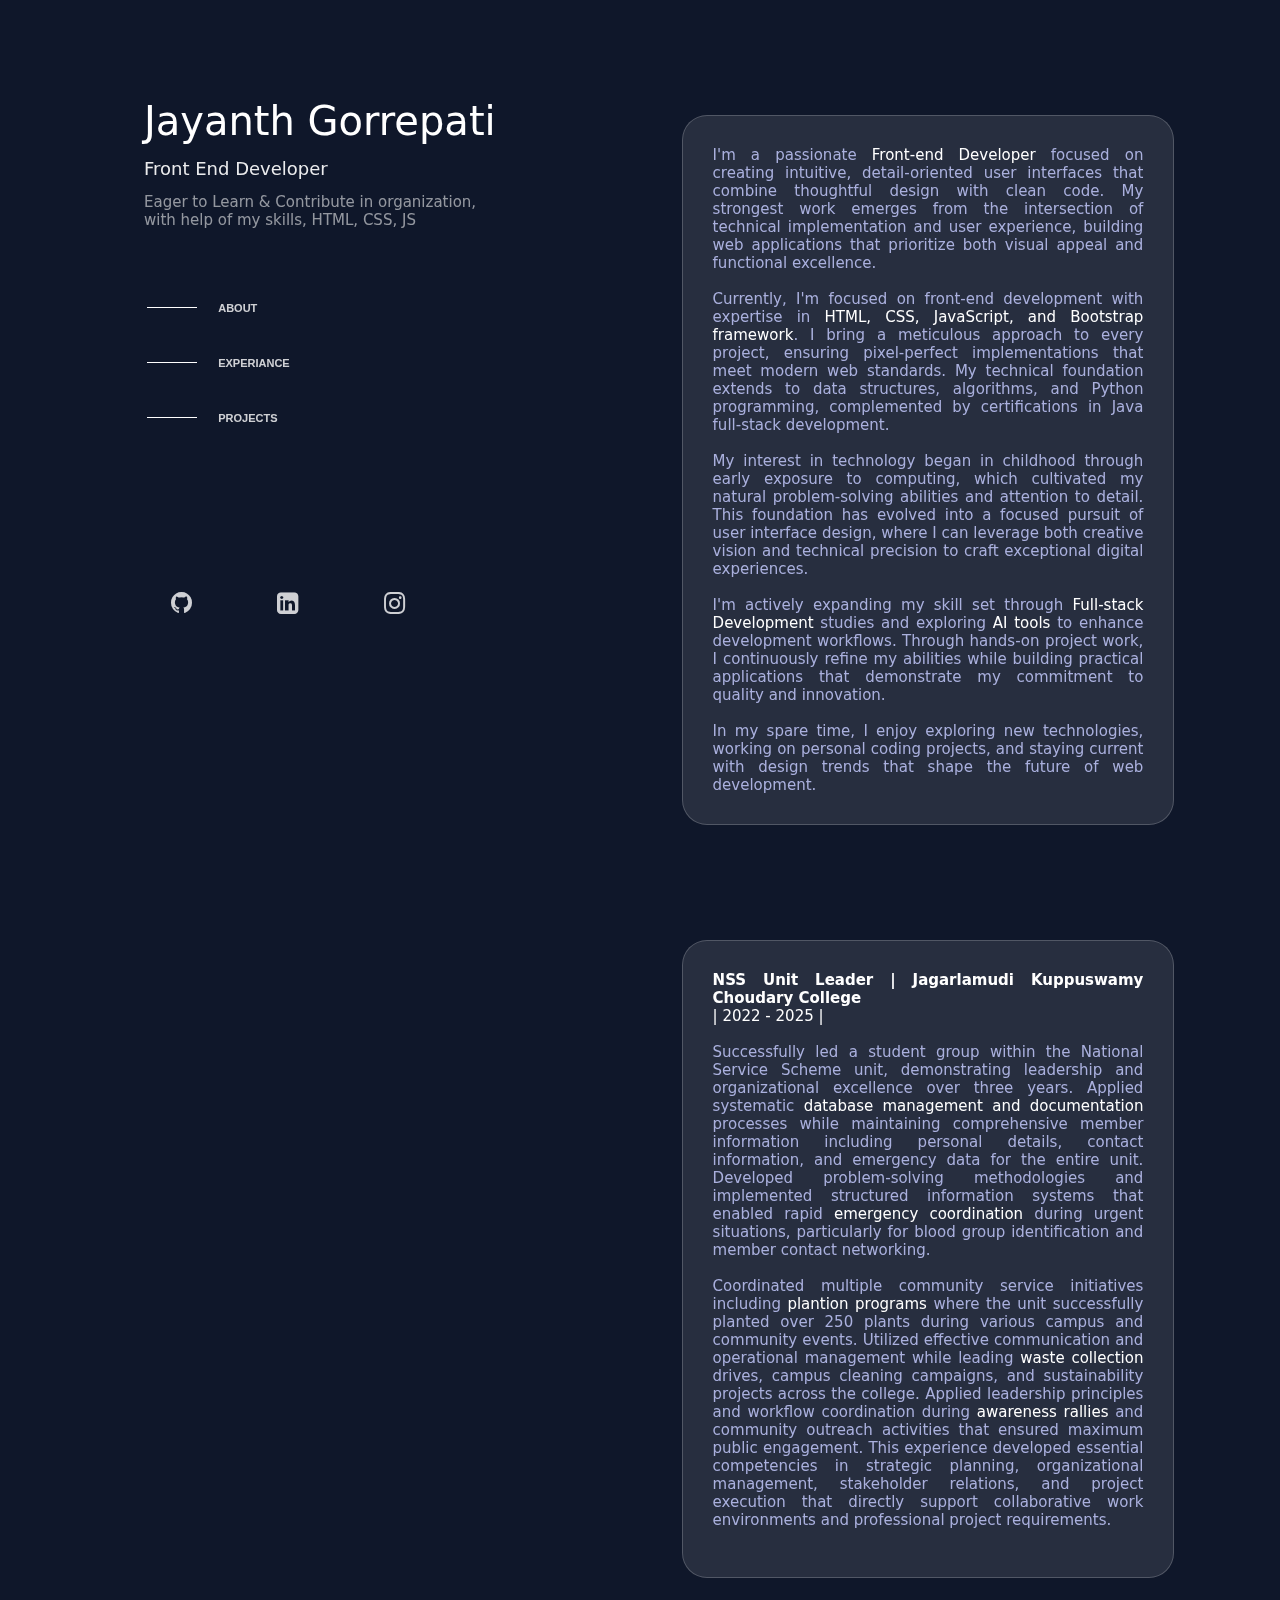
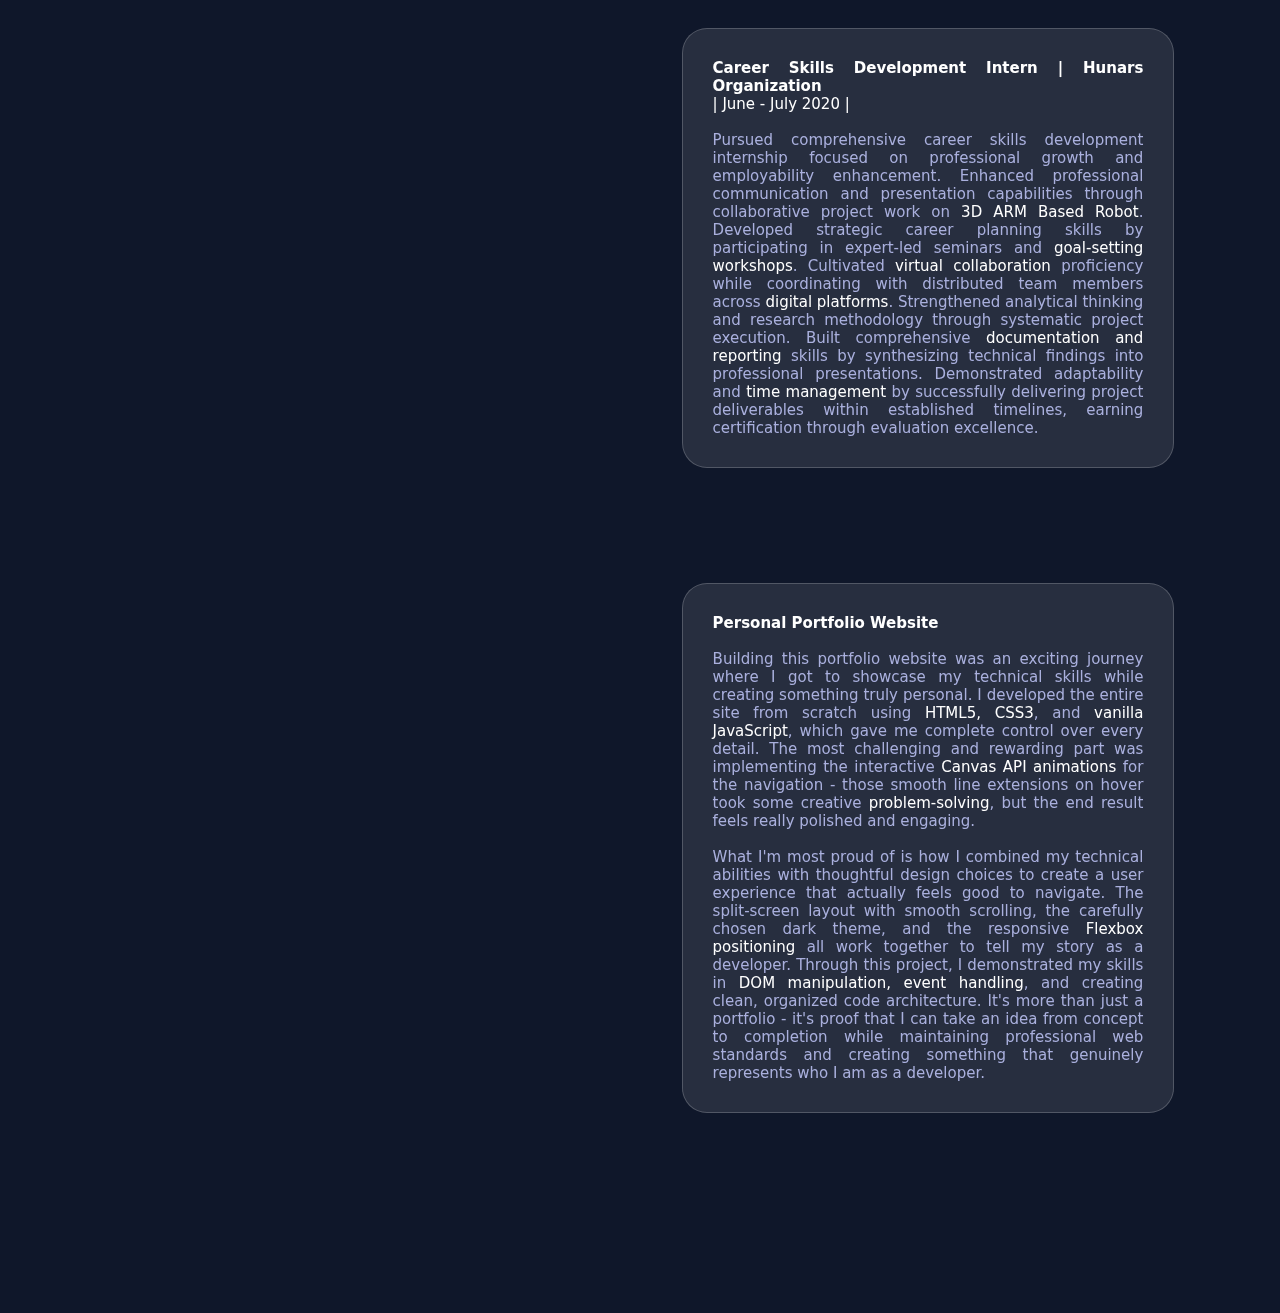
<file: index.html>
<html>
    <head>
        <title>Personal Portfolio</title>
        <link rel="stylesheet" href="https://cdnjs.cloudflare.com/ajax/libs/font-awesome/4.7.0/css/font-awesome.min.css">

        <link rel="stylesheet" href="style.css">

    </head>
    <body>
        <div class="web_page">
            <div class="head_side">
                <div class="perso">
                    <div class="name">Jayanth Gorrepati</div>
                    <div class="prof">Front End Developer</div>
                    <div class="desc" style="font-size: 15px;">Eager to Learn & Contribute in organization, with help of my skills, HTML, CSS, JS</div>
                </div>
                
                <div class="btn_sec">   
                    <div class="about_btn" id="about_id">
                        <canvas id="btn_line1" width="50px" height="25px">
                        </canvas>
                        <script>
                            let c1=document.getElementById("btn_line1");
                            let ctx=c1.getContext('2d');

                            let endX=50;

                            function line(con){
                                con.beginPath();
                                con.moveTo(0,12.5);
                                con.lineTo(endX, 12.5);
                                con.strokeStyle='white';    
                                con.stroke(); 
                            }
                            line(ctx);
                        </script> 
                        <button class="about" onclick="scrollToSection('about_sec')">ABOUT</button>
                    <script>
                        let btn1=document.getElementById("about_id");
                        
                        btn1.addEventListener("mouseenter",()=>{
                            endX=65;
                            c1.width=65;
                            line(ctx)
                        })
                        btn1.addEventListener("mouseleave",()=>{
                            endX=50;
                            c1.width=50;
                            line(ctx);
                        })
                    </script>

                    </div>
                    
                    <div class="exp_btn" id="exp_id">
                        <canvas id="btn_line2" width="50px" height="25px">
                        </canvas>
                        <script>
                            let c2=document.getElementById("btn_line2");
                            let ctx2=c2.getContext('2d');   
                            line(ctx2);
                        </script>
                        <button class="exp" onclick="scrollToSection('exp_sec')">EXPERIANCE</button>
                    </div>
                    <script>
                        let btn2=document.getElementById("exp_id");
                        
                        btn2.addEventListener("mouseenter",()=>{
                            endX=65;
                            c2.width=65;
                            line(ctx2)
                        })
                        btn2.addEventListener("mouseleave",()=>{
                            endX=50;
                            c2.width=50;
                            line(ctx2);
                        })
                    </script>

                    <div class="proj_btn" id="proj_id">
                        <canvas id="btn_line3" width="50px" height="25px">
                        </canvas>
                        <script>
                            let c3=document.getElementById("btn_line3");
                            let ctx3=c3.getContext('2d');
                            line(ctx3);
                        </script>
                        <button class="proj" onclick="scrollToSection('proj_sec')">PROJECTS</button>
                    </div>
                    <script>
                        let btn3=document.getElementById("proj_id");
                        
                        btn3.addEventListener("mouseenter",()=>{
                            endX=65;
                            c3.width=65;
                            line(ctx3)
                        })
                        btn3.addEventListener("mouseleave",()=>{
                            endX=50;
                            c3.width=50;
                            line(ctx3);
                        })
                    </script>
                    <script>
                        function scrollToSection(sectionId) {
                            document.getElementById(sectionId).scrollIntoView({
                            behavior: 'smooth'
                            });
                            }
                    </script>
                </div>

                <div class="contact_bar">
                    <a href="https://github.com/jayanthg-14">
                        <button class="social-btn">
                         <i id="git_id" style="font-size: 25px;" class="fa fa-github"></i>
                         </button>
                    </a>

                    <a href="https://www.linkedin.com/in/jayant-g/">
                        <button>
                         <i id="linkedin_id" style="font-size: 25px;" class="fa fa-linkedin-square"></i>
                         </button>
                    </a>

                    <a href="https://www.instagram.com/g._.jayanth">
                        <button>
                         <i id="linkedin_id" style="font-size: 25px;" class="fa fa-instagram"></i>
                         </button>
                    </a>
                    
                </div>
            </div>

            <div class="contents_side">
                
                <div class="about_sec" id="about_sec">
                    <div class="content about1">
                            I'm a passionate <span>Front-end Developer</span> focused on creating intuitive, detail-oriented user interfaces that combine thoughtful design with clean code. My strongest work emerges from the intersection of technical implementation and user experience, building web applications that prioritize both visual appeal and functional excellence.
                            <br>
                            <br>
                            Currently, I'm focused on front-end development with expertise in <span>HTML, CSS, JavaScript, and Bootstrap framework</span>. I bring a meticulous approach to every project, ensuring pixel-perfect implementations that meet modern web standards. My technical foundation extends to data structures, algorithms, and Python programming, complemented by certifications in Java full-stack development.
                            <br><br>
                            My interest in technology began in childhood through early exposure to computing, which cultivated my natural problem-solving abilities and attention to detail. This foundation has evolved into a focused pursuit of user interface design, where I can leverage both creative vision and technical precision to craft exceptional digital experiences.
                            <br><br>
                            I'm actively expanding my skill set through <span>Full-stack Development</span> studies and exploring <span>AI tools</span> to enhance development workflows. Through hands-on project work, I continuously refine my abilities while building practical applications that demonstrate my commitment to quality and innovation.
                            <br><br>

                            In my spare time, I enjoy exploring new technologies, working on personal coding projects, and staying current with design trends that shape the future of web development.
                    </div> 
                </div>

                
                <div class="exp_sec" id="exp_sec">
                    <div class="content exp1">

                        <span class="h1">NSS Unit Leader | Jagarlamudi Kuppuswamy Choudary College</span><br>
                        <span class="h2">| 2022 - 2025 |</span><br>
                        <br>
                        Successfully led a student group within the National Service Scheme unit, demonstrating leadership and organizational excellence over three years. Applied systematic <span>database management and documentation</span> processes while maintaining comprehensive member information including personal details, contact information, and emergency data for the entire unit. Developed problem-solving methodologies and implemented structured information systems that enabled rapid <span>emergency coordination</span> during urgent situations, particularly for blood group identification and member contact networking.
                        <br><br>
                        Coordinated multiple community service initiatives including <span>plantion programs</span> where the unit successfully planted over 250 plants during various campus and community events. Utilized effective communication and operational management while leading <span>waste collection</span> drives, campus cleaning campaigns, and sustainability projects across the college. Applied leadership principles and workflow coordination during <span>awareness rallies</span> and community outreach activities that ensured maximum public engagement. This experience developed essential competencies in strategic planning, organizational management, stakeholder relations, and project execution that directly support collaborative work environments and professional project requirements.
                        <br><br>
                    </div>
                    <div class="content exp2" style="margin-top: 50px;">
                        
                        <span class="h1">Career Skills Development Intern | Hunars Organization</span>
                        <br>
                        <span class="h2">| June - July 2020 |</span><br>
                        <br>
                        Pursued comprehensive career skills development internship focused on professional growth and employability enhancement. Enhanced professional communication and presentation capabilities through collaborative project work on <span>3D ARM Based Robot</span>. Developed strategic career planning skills by participating in expert-led seminars and <span>goal-setting workshops</span>. Cultivated <span>virtual collaboration</span> proficiency while coordinating with distributed team members across <span>digital platforms</span>. Strengthened analytical thinking and research methodology through systematic project execution. Built comprehensive <span>documentation and reporting</span> skills by synthesizing technical findings into professional presentations. Demonstrated adaptability and <span>time management</span> by successfully delivering project deliverables within established timelines, earning certification through evaluation excellence.
                    </div>
                </div>
                                    
                                        
                <div class="proj_sec" id="proj_sec">
                    <div class="content proj1" style="margin-bottom: 200px;">
                        <span class="h1">Personal Portfolio Website</span><br><br>Building this portfolio website was an exciting journey where I got to showcase my technical skills while creating something truly personal. I developed the entire site from scratch using <span>HTML5, CSS3</span>, and <span>vanilla JavaScript</span>, which gave me complete control over every detail. The most challenging and rewarding part was implementing the interactive <span>Canvas API animations</span> for the navigation - those smooth line extensions on hover took some creative <span>problem-solving</span>, but the end result feels really polished and engaging.
                        <br>
                        <br>
                        What I'm most proud of is how I combined my technical abilities with thoughtful design choices to create a user experience that actually feels good to navigate. The split-screen layout with smooth scrolling, the carefully chosen dark theme, and the responsive <span>Flexbox positioning</span> all work together to tell my story as a developer. Through this project, I demonstrated my skills in <span>DOM manipulation, event handling</span>, and creating clean, organized code architecture. It's more than just a portfolio - it's proof that I can take an idea from concept to completion while maintaining professional web standards and creating something that genuinely represents who I am as a developer.
                    </div>
                </div>
            </div>
        </div>
    </body>
</html>
</file>
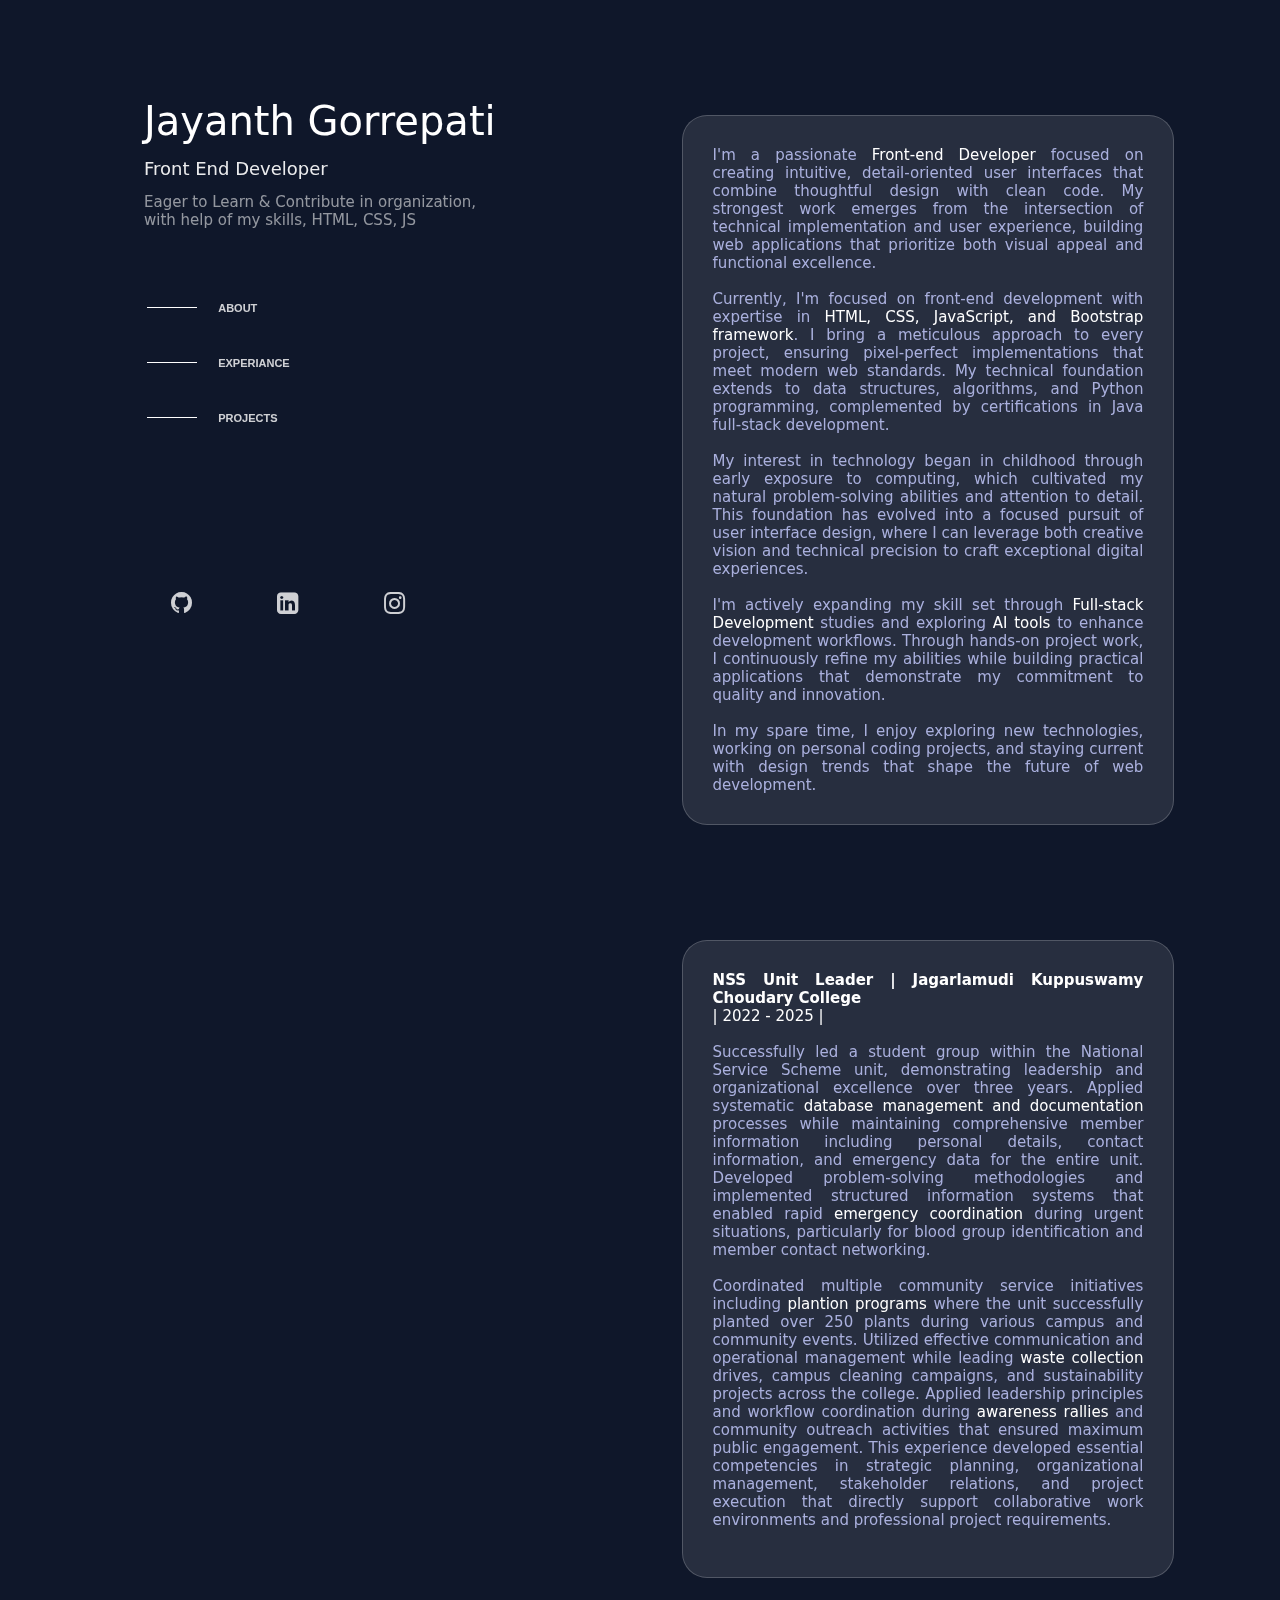
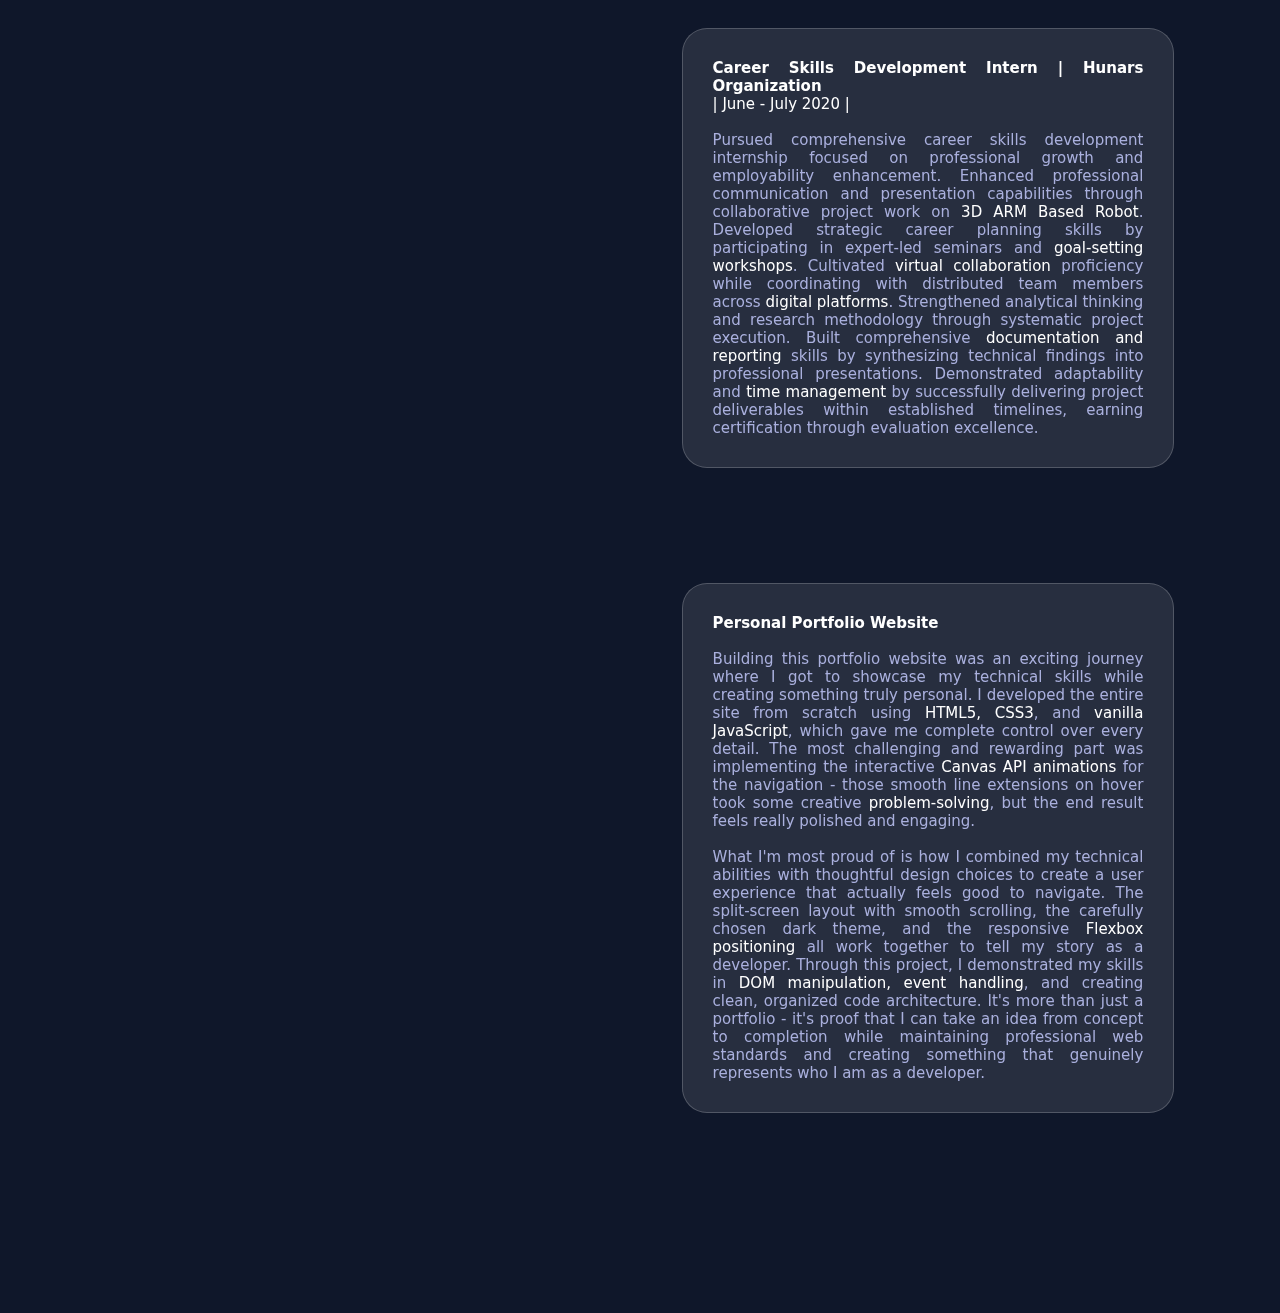
<file: main_page.html>
<html>
    <head>
        <title>Personal Portfolio</title>
        <link rel="stylesheet" href="https://cdnjs.cloudflare.com/ajax/libs/font-awesome/4.7.0/css/font-awesome.min.css">

        <link rel="stylesheet" href="main_page.css">

    </head>
    <body>
        <div class="web_page">
            <div class="head_side">
                <div class="perso">
                    <div class="name">Jayanth Gorrepati</div>
                    <div class="prof">Front End Developer</div>
                    <div class="desc" style="font-size: 15px;">Eager to Learn & Contribute in organization, with help of my skills, HTML, CSS, JS</div>
                </div>
                
                <div class="btn_sec">   
                    <div class="about_btn" id="about_id">
                        <canvas id="btn_line1" width="50px" height="25px">
                        </canvas>
                        <script>
                            let c1=document.getElementById("btn_line1");
                            let ctx=c1.getContext('2d');

                            let endX=50;

                            function line(con){
                                con.beginPath();
                                con.moveTo(0,12.5);
                                con.lineTo(endX, 12.5);
                                con.strokeStyle='white';    
                                con.stroke(); 
                            }
                            line(ctx);
                        </script> 
                        <button class="about" onclick="scrollToSection('about_sec')">ABOUT</button>
                    <script>
                        let btn1=document.getElementById("about_id");
                        
                        btn1.addEventListener("mouseenter",()=>{
                            endX=65;
                            c1.width=65;
                            line(ctx)
                        })
                        btn1.addEventListener("mouseleave",()=>{
                            endX=50;
                            c1.width=50;
                            line(ctx);
                        })
                    </script>

                    </div>
                    
                    <div class="exp_btn" id="exp_id">
                        <canvas id="btn_line2" width="50px" height="25px">
                        </canvas>
                        <script>
                            let c2=document.getElementById("btn_line2");
                            let ctx2=c2.getContext('2d');   
                            line(ctx2);
                        </script>
                        <button class="exp" onclick="scrollToSection('exp_sec')">EXPERIANCE</button>
                    </div>
                    <script>
                        let btn2=document.getElementById("exp_id");
                        
                        btn2.addEventListener("mouseenter",()=>{
                            endX=65;
                            c2.width=65;
                            line(ctx2)
                        })
                        btn2.addEventListener("mouseleave",()=>{
                            endX=50;
                            c2.width=50;
                            line(ctx2);
                        })
                    </script>

                    <div class="proj_btn" id="proj_id">
                        <canvas id="btn_line3" width="50px" height="25px">
                        </canvas>
                        <script>
                            let c3=document.getElementById("btn_line3");
                            let ctx3=c3.getContext('2d');
                            line(ctx3);
                        </script>
                        <button class="proj" onclick="scrollToSection('proj_sec')">PROJECTS</button>
                    </div>
                    <script>
                        let btn3=document.getElementById("proj_id");
                        
                        btn3.addEventListener("mouseenter",()=>{
                            endX=65;
                            c3.width=65;
                            line(ctx3)
                        })
                        btn3.addEventListener("mouseleave",()=>{
                            endX=50;
                            c3.width=50;
                            line(ctx3);
                        })
                    </script>
                    <script>
                        function scrollToSection(sectionId) {
                            document.getElementById(sectionId).scrollIntoView({
                            behavior: 'smooth'
                            });
                            }
                    </script>
                </div>

                <div class="contact_bar">
                    <a href="https://github.com/jayanthg-14">
                        <button class="social-btn">
                         <i id="git_id" style="font-size: 25px;" class="fa fa-github"></i>
                         </button>
                    </a>

                    <a href="https://www.linkedin.com/in/jayant-g/">
                        <button>
                         <i id="linkedin_id" style="font-size: 25px;" class="fa fa-linkedin-square"></i>
                         </button>
                    </a>

                    <a href="https://www.instagram.com/g._.jayanth">
                        <button>
                         <i id="linkedin_id" style="font-size: 25px;" class="fa fa-instagram"></i>
                         </button>
                    </a>
                    
                </div>
            </div>

            <div class="contents_side">
                
                <div class="about_sec" id="about_sec">
                    <div class="content about1">
                            I'm a passionate <span>Front-end Developer</span> focused on creating intuitive, detail-oriented user interfaces that combine thoughtful design with clean code. My strongest work emerges from the intersection of technical implementation and user experience, building web applications that prioritize both visual appeal and functional excellence.
                            <br>
                            <br>
                            Currently, I'm focused on front-end development with expertise in <span>HTML, CSS, JavaScript, and Bootstrap framework</span>. I bring a meticulous approach to every project, ensuring pixel-perfect implementations that meet modern web standards. My technical foundation extends to data structures, algorithms, and Python programming, complemented by certifications in Java full-stack development.
                            <br><br>
                            My interest in technology began in childhood through early exposure to computing, which cultivated my natural problem-solving abilities and attention to detail. This foundation has evolved into a focused pursuit of user interface design, where I can leverage both creative vision and technical precision to craft exceptional digital experiences.
                            <br><br>
                            I'm actively expanding my skill set through <span>Full-stack Development</span> studies and exploring <span>AI tools</span> to enhance development workflows. Through hands-on project work, I continuously refine my abilities while building practical applications that demonstrate my commitment to quality and innovation.
                            <br><br>

                            In my spare time, I enjoy exploring new technologies, working on personal coding projects, and staying current with design trends that shape the future of web development.
                    </div> 
                </div>

                
                <div class="exp_sec" id="exp_sec">
                    <div class="content exp1">

                        <span class="h1">NSS Unit Leader | Jagarlamudi Kuppuswamy Choudary College</span><br>
                        <span class="h2">| 2022 - 2025 |</span><br>
                        <br>
                        Successfully led a student group within the National Service Scheme unit, demonstrating leadership and organizational excellence over three years. Applied systematic <span>database management and documentation</span> processes while maintaining comprehensive member information including personal details, contact information, and emergency data for the entire unit. Developed problem-solving methodologies and implemented structured information systems that enabled rapid <span>emergency coordination</span> during urgent situations, particularly for blood group identification and member contact networking.
                        <br><br>
                        Coordinated multiple community service initiatives including <span>plantion programs</span> where the unit successfully planted over 250 plants during various campus and community events. Utilized effective communication and operational management while leading <span>waste collection</span> drives, campus cleaning campaigns, and sustainability projects across the college. Applied leadership principles and workflow coordination during <span>awareness rallies</span> and community outreach activities that ensured maximum public engagement. This experience developed essential competencies in strategic planning, organizational management, stakeholder relations, and project execution that directly support collaborative work environments and professional project requirements.
                        <br><br>
                    </div>
                    <div class="content exp2" style="margin-top: 50px;">
                        
                        <span class="h1">Career Skills Development Intern | Hunars Organization</span>
                        <br>
                        <span class="h2">| June - July 2020 |</span><br>
                        <br>
                        Pursued comprehensive career skills development internship focused on professional growth and employability enhancement. Enhanced professional communication and presentation capabilities through collaborative project work on <span>3D ARM Based Robot</span>. Developed strategic career planning skills by participating in expert-led seminars and <span>goal-setting workshops</span>. Cultivated <span>virtual collaboration</span> proficiency while coordinating with distributed team members across <span>digital platforms</span>. Strengthened analytical thinking and research methodology through systematic project execution. Built comprehensive <span>documentation and reporting</span> skills by synthesizing technical findings into professional presentations. Demonstrated adaptability and <span>time management</span> by successfully delivering project deliverables within established timelines, earning certification through evaluation excellence.
                    </div>
                </div>
                                    
                                        
                <div class="proj_sec" id="proj_sec">
                    <div class="content proj1" style="margin-bottom: 200px;">
                        <span class="h1">Personal Portfolio Website</span><br><br>Building this portfolio website was an exciting journey where I got to showcase my technical skills while creating something truly personal. I developed the entire site from scratch using <span>HTML5, CSS3</span>, and <span>vanilla JavaScript</span>, which gave me complete control over every detail. The most challenging and rewarding part was implementing the interactive <span>Canvas API animations</span> for the navigation - those smooth line extensions on hover took some creative <span>problem-solving</span>, but the end result feels really polished and engaging.
                        <br>
                        <br>
                        What I'm most proud of is how I combined my technical abilities with thoughtful design choices to create a user experience that actually feels good to navigate. The split-screen layout with smooth scrolling, the carefully chosen dark theme, and the responsive <span>Flexbox positioning</span> all work together to tell my story as a developer. Through this project, I demonstrated my skills in <span>DOM manipulation, event handling</span>, and creating clean, organized code architecture. It's more than just a portfolio - it's proof that I can take an idea from concept to completion while maintaining professional web standards and creating something that genuinely represents who I am as a developer.
                    </div>
                </div>
            </div>
        </div>
    </body>
</html>
</file>
<file: style.css>
body{
                margin: 0;
                padding: 0;
                background-color: rgb(15, 23, 42);
            }

            .web_page{
                display: flex;
                width: auto;
            }
            .head_side{
                margin: 0;
                padding: 0;
                width: 50%;
                display: flex;
                flex-direction: column;
                justify-content: start;
                height: 100%;
                position: fixed;
            }
            

            .perso{
                width: 55%;
                display: flex;
                flex-direction: column;
                height: 15%;
                justify-content: space-around;
                align-self: center;
                margin-top: 15%;

            }

                .name{
                    font-family: system-ui, -apple-system, BlinkMacSystemFont, 'Segoe UI', Roboto, Oxygen, Ubuntu, Cantarell, 'Open Sans', 'Helvetica Neue', sans-serif;
                    font-weight:500 ;
                    font-size: 40px ;
                    color: white;
                }
                .prof{
                    font-family: system-ui, -apple-system, BlinkMacSystemFont, 'Segoe UI', Roboto, Oxygen, Ubuntu, Cantarell, 'Open Sans', 'Helvetica Neue', sans-serif;
                    font-weight: 400;
                    font-size: 18px;
                    color: rgba(255, 255, 255, 0.916);
                    margin-top: 10px;
                }

                .desc{
                    font-family: system-ui, -apple-system, BlinkMacSystemFont, 'Segoe UI', Roboto, Oxygen, Ubuntu, Cantarell, 'Open Sans', 'Helvetica Neue', sans-serif;
                    font-weight: 250;
                    font-size: 12px;
                    color: rgba(255, 255, 255, 0.553);
                    margin-top: 10px;
                }


            .btn_sec{
                display: flex;
                justify-content: space-between;
                width:auto;
                height: 15%;
                flex-direction: column;
                align-items: flex-start;
                margin-left:23% ;
                margin-top: 10%;
            }

                    button{
                        background: none;
                        color: rgba(255, 255, 255, 0.801);
                        border: none;
                        font-weight:770;
                        font-size: 11px;
                    }
                
                    .about_btn{
                        width: auto;
                        height: 25px;
                        display: flex;
                        justify-content: start;
                        gap: 15px;
                    
                    }
                    .exp_btn{
                        width: auto;
                        height: 25px;
                        display: flex;
                        justify-content: start;
                        gap: 15px;
                    }
                    .proj_btn{
                        width: width;
                        height: 25px;
                        display: flex;
                        justify-content: start;
                        gap: 15px;
                    }



            .contact_bar{
                display: flex;
                width: 50%;
                justify-content: space-around;
                margin-left: 20%;
                margin-top: 25%;
            }

            .proj_btn{
                width: 200px;
                height: 25px;
                display: flex;
                justify-content: start;
                gap: 15px;
            }

            #git_id:hover,#linkedin_id:hover,#insta_id:hover{
                color: white;
            }

            .contents_side,.exp_sec,.proj_sec{
                display: flex;
                flex-direction: column;

            }
            .contents_side{
                width:55%;
                display: flex;
                flex-direction: column;
                justify-content: space-between;
                align-items: center;
                position: absolute;
                right: 0px;
            }

            .content{
                font-size: 15px;
                font-family: system-ui, -apple-system, BlinkMacSystemFont, 'Segoe UI', Roboto, Oxygen, Ubuntu, Cantarell, 'Open Sans', 'Helvetica Neue', sans-serif;
                font-weight:100 ;
                color: hsla(234, 85%, 87%, 0.849);
                text-align: justify;
                padding: 30px;
                 background: rgba(255, 255, 255, 0.1);  /* Semi-transparent white */
                backdrop-filter: blur(10px);           /* Blur effect behind */
                border: 1px solid rgba(255, 255, 255, 0.2);
                border-radius: 25px;
            }
            .content>span{
                color: white;
                font-weight: 400;
            }
            .content>span.h1{
                font-weight: 600;
                color: white;
            }
            .content>span.h2{
                color: white;
                font-weight: 450;
            }

            .about_sec, .exp_sec, .proj_sec{
                width: 70%;
                padding-top: 115px;
            }
</file>
<file: main_page.css>
body{
                margin: 0;
                padding: 0;
                background-color: rgb(15, 23, 42);
            }

            .web_page{
                display: flex;
                width: auto;
            }
            .head_side{
                margin: 0;
                padding: 0;
                width: 50%;
                display: flex;
                flex-direction: column;
                justify-content: start;
                height: 100%;
                position: fixed;
            }
            

            .perso{
                width: 55%;
                display: flex;
                flex-direction: column;
                height: 15%;
                justify-content: space-around;
                align-self: center;
                margin-top: 15%;

            }

                .name{
                    font-family: system-ui, -apple-system, BlinkMacSystemFont, 'Segoe UI', Roboto, Oxygen, Ubuntu, Cantarell, 'Open Sans', 'Helvetica Neue', sans-serif;
                    font-weight:500 ;
                    font-size: 40px ;
                    color: white;
                }
                .prof{
                    font-family: system-ui, -apple-system, BlinkMacSystemFont, 'Segoe UI', Roboto, Oxygen, Ubuntu, Cantarell, 'Open Sans', 'Helvetica Neue', sans-serif;
                    font-weight: 400;
                    font-size: 18px;
                    color: rgba(255, 255, 255, 0.916);
                    margin-top: 10px;
                }

                .desc{
                    font-family: system-ui, -apple-system, BlinkMacSystemFont, 'Segoe UI', Roboto, Oxygen, Ubuntu, Cantarell, 'Open Sans', 'Helvetica Neue', sans-serif;
                    font-weight: 250;
                    font-size: 12px;
                    color: rgba(255, 255, 255, 0.553);
                    margin-top: 10px;
                }


            .btn_sec{
                display: flex;
                justify-content: space-between;
                width:auto;
                height: 15%;
                flex-direction: column;
                align-items: flex-start;
                margin-left:23% ;
                margin-top: 10%;
            }

                    button{
                        background: none;
                        color: rgba(255, 255, 255, 0.801);
                        border: none;
                        font-weight:770;
                        font-size: 11px;
                    }
                
                    .about_btn{
                        width: auto;
                        height: 25px;
                        display: flex;
                        justify-content: start;
                        gap: 15px;
                    
                    }
                    .exp_btn{
                        width: auto;
                        height: 25px;
                        display: flex;
                        justify-content: start;
                        gap: 15px;
                    }
                    .proj_btn{
                        width: width;
                        height: 25px;
                        display: flex;
                        justify-content: start;
                        gap: 15px;
                    }



            .contact_bar{
                display: flex;
                width: 50%;
                justify-content: space-around;
                margin-left: 20%;
                margin-top: 25%;
            }

            .proj_btn{
                width: 200px;
                height: 25px;
                display: flex;
                justify-content: start;
                gap: 15px;
            }

            #git_id:hover,#linkedin_id:hover,#insta_id:hover{
                color: white;
            }

            .contents_side,.exp_sec,.proj_sec{
                display: flex;
                flex-direction: column;

            }
            .contents_side{
                width:55%;
                display: flex;
                flex-direction: column;
                justify-content: space-between;
                align-items: center;
                position: absolute;
                right: 0px;
            }

            .content{
                font-size: 15px;
                font-family: system-ui, -apple-system, BlinkMacSystemFont, 'Segoe UI', Roboto, Oxygen, Ubuntu, Cantarell, 'Open Sans', 'Helvetica Neue', sans-serif;
                font-weight:100 ;
                color: hsla(234, 85%, 87%, 0.849);
                text-align: justify;
                padding: 30px;
                 background: rgba(255, 255, 255, 0.1);  /* Semi-transparent white */
                backdrop-filter: blur(10px);           /* Blur effect behind */
                border: 1px solid rgba(255, 255, 255, 0.2);
                border-radius: 25px;
            }
            .content>span{
                color: white;
                font-weight: 400;
            }
            .content>span.h1{
                font-weight: 600;
                color: white;
            }
            .content>span.h2{
                color: white;
                font-weight: 450;
            }

            .about_sec, .exp_sec, .proj_sec{
                width: 70%;
                padding-top: 115px;
            }
</file>
